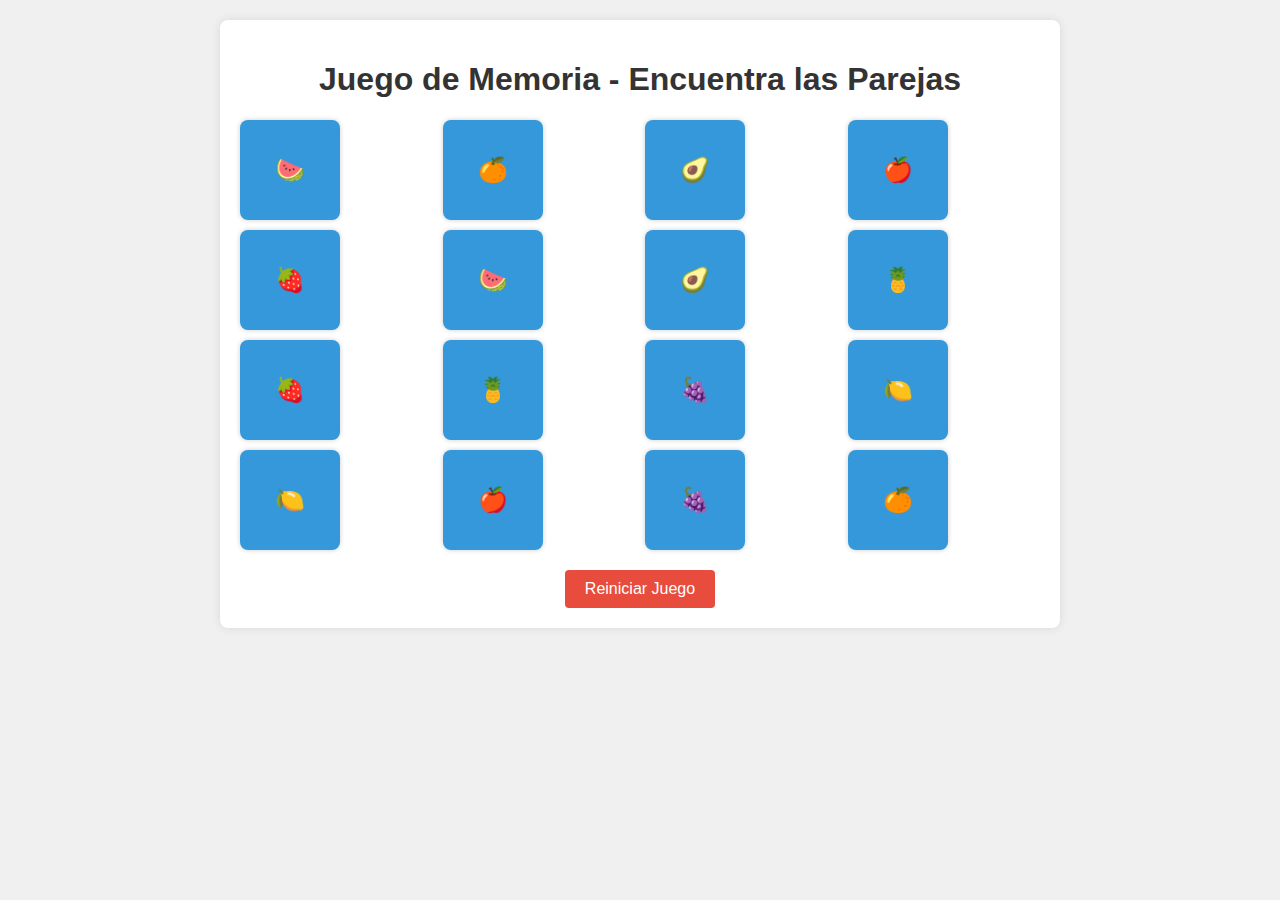
<file: jueg_memoria/jue_5_pareja/index.html>
<!DOCTYPE html>
<html lang="es">
<head>
    <meta charset="UTF-8">
    <meta name="viewport" content="width=device-width, initial-scale=1.0">
    <title>Juego de Memoria - Juego de Parejas</title>
    <link rel="stylesheet" href="styles.css">
</head>
<body>
    <div class="container">
        <h1>Juego de Memoria - Encuentra las Parejas</h1>
        <div id="game-board" class="game-board">
            <!-- Aquí se generará dinámicamente el tablero de juego -->
        </div>
        <button id="restart-btn">Reiniciar Juego</button>
    </div>

    <script src="game.js"></script>
</body>
</html>
</file>
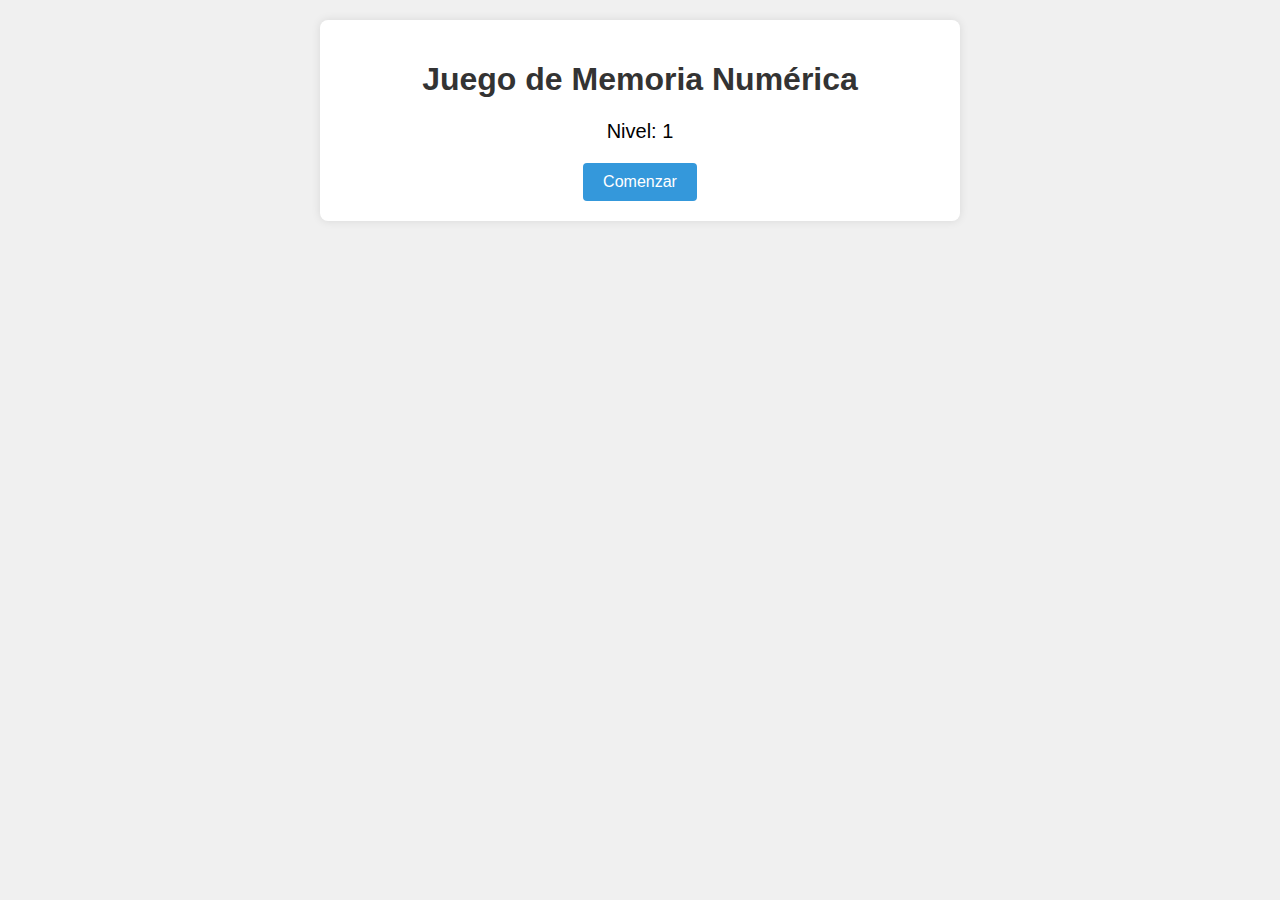
<file: jueg_memoria/jue_6_memori_numerica/index.html>
<!DOCTYPE html>
<html lang="es">
<head>
    <meta charset="UTF-8">
    <meta name="viewport" content="width=device-width, initial-scale=1.0">
    <title>Juego de Memoria Numérica</title>
    <link rel="stylesheet" href="styles.css">
</head>
<body>
    <div class="container">
        <h1>Juego de Memoria Numérica</h1>
        <div id="game-board" class="game-board">
            <p id="level-display">Nivel: <span id="level">1</span></p>
            <div id="sequence-container"></div>
            <button id="start-btn">Comenzar</button>
        </div>
    </div>

    <script src="game.js"></script>
</body>
</html>
</file>
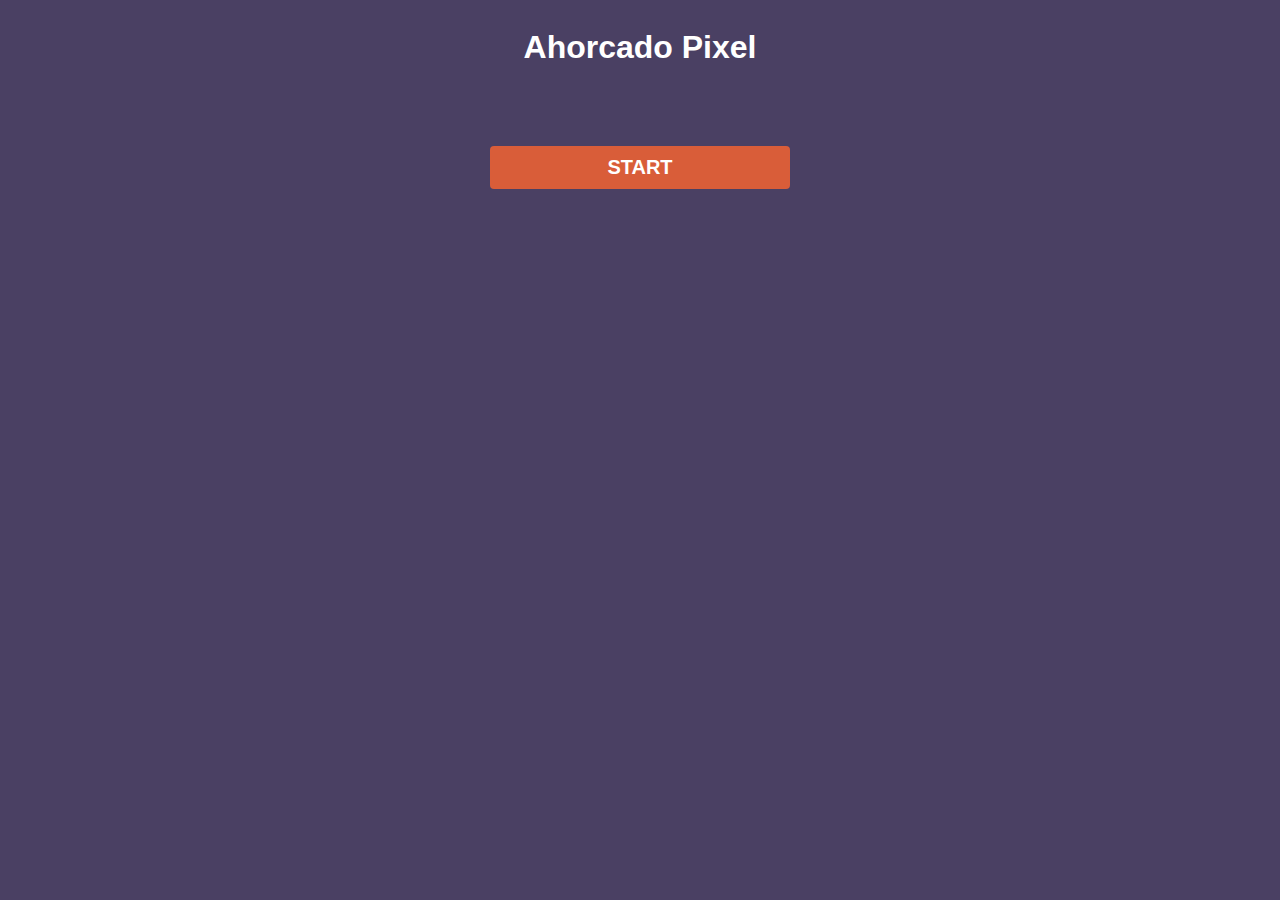
<file: juego_matematica/jue_1_ahorcado/index.html>
<!DOCTYPE html>
<html lang="en">
<head>
    <meta charset="UTF-8">
    <meta http-equiv="X-UA-Compatible" content="IE=edge">
    <meta name="viewport" content="width=device-width, initial-scale=1.0">
    <title>Ahorcado</title>
    <link href="http://fonts.cdnfonts.com/css/sf-pixelate" rel="stylesheet">
    <link rel="stylesheet" href="styles.css" >
    <script type="text/javascript" src="palabras.js" defer></script>
    <script type="text/javascript" src="script.js" defer></script>
</head>
<body>
    <h1>Ahorcado Pixel</h1>
    <div>
        <canvas id="canvas"></canvas>
        <div id="usedLetters"></div>
    </div>
    <div id="usedLetters"></div>
    <div id="wordContainer"></div>
    <button id="startButton">START</button>
</body>
</html>
</file>
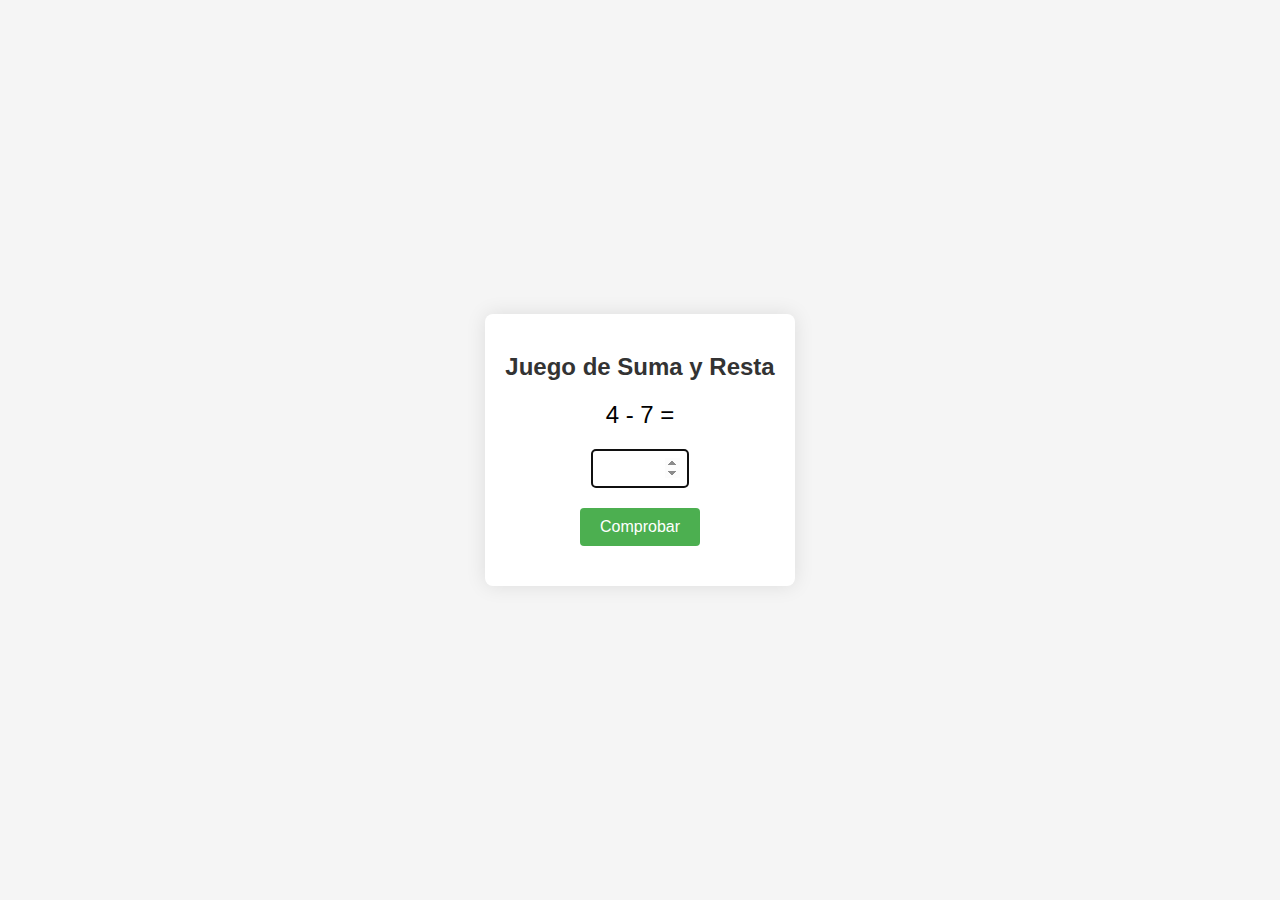
<file: juego_matematica/jue_2_suma_resta/index.html>
<!DOCTYPE html>
<html lang="es">
<head>
    <meta charset="UTF-8">
    <meta name="viewport" content="width=device-width, initial-scale=1.0">
    <title>Juego de Suma y Resta</title>
    <link rel="stylesheet" href="styles.css"> 
</head>
<body>
    <div id="game-container">
        <h2>Juego de Suma y Resta</h2>
        <div id="problem">3 + 2 =</div>
        <input type="number" id="answer" autofocus>
        <br>
        <button onclick="checkAnswer()">Comprobar</button>
        <p id="result"></p>
    </div>

    <script src="script.js"></script> 
</body>
</html>
</file>
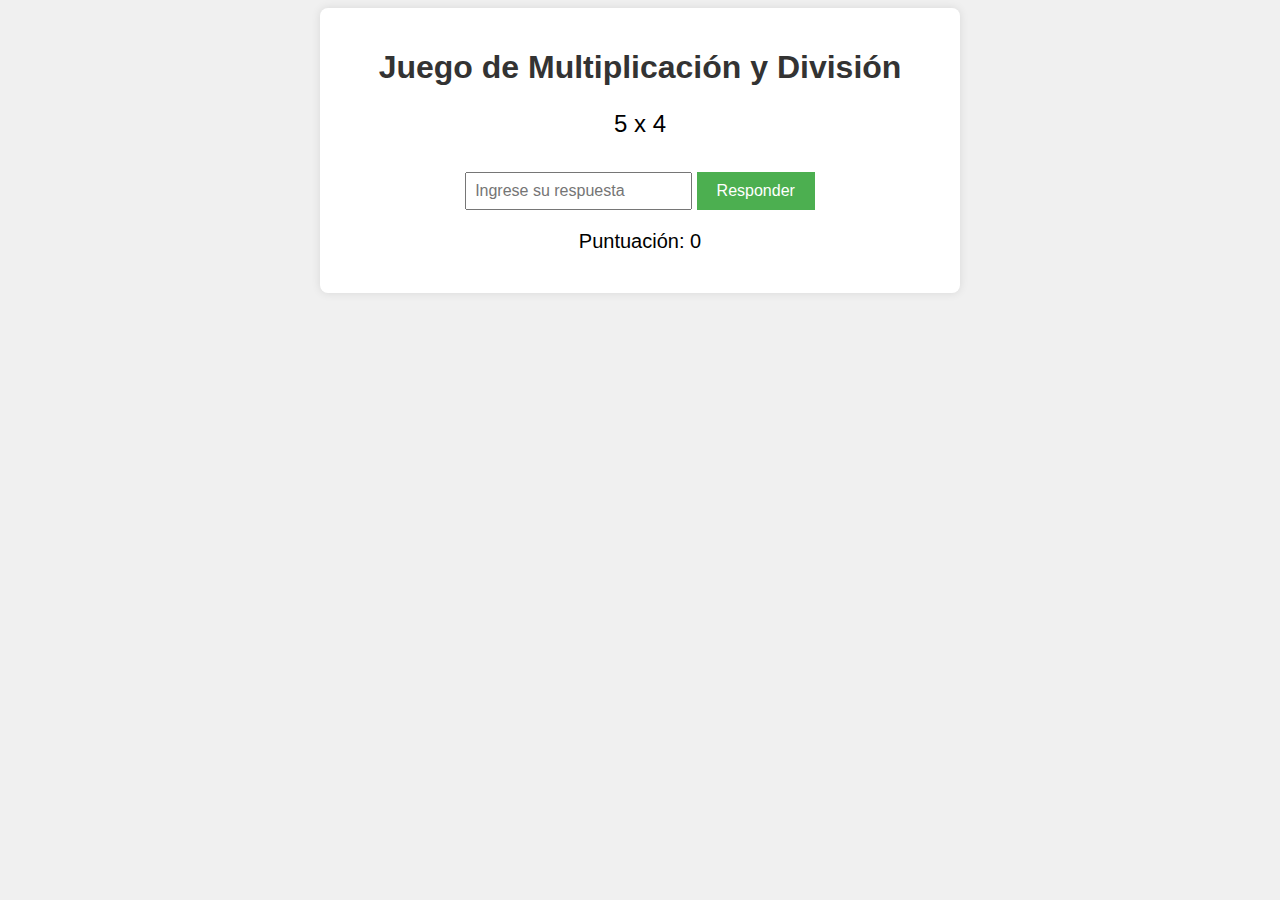
<file: juego_matematica/jue_3_mult_divisi/index.html>
<!DOCTYPE html>
<html lang="es">
<head>
    <meta charset="UTF-8">
    <meta name="viewport" content="width=device-width, initial-scale=1.0">
    <title>Juego de Multiplicación y División</title>
    <link rel="stylesheet" href="styles.css">
</head>
<body>
    <div class="container">
        <h1>Juego de Multiplicación y División</h1>
        <div id="game">
            <p id="question"></p>
            <input type="text" id="answer" placeholder="Ingrese su respuesta">
            <button id="submit">Responder</button>
            <p id="result"></p>
            <p id="score">Puntuación: <span id="score-value">0</span></p>
        </div>
    </div>

    <script src="game.js"></script>
</body>
</html>
</file>
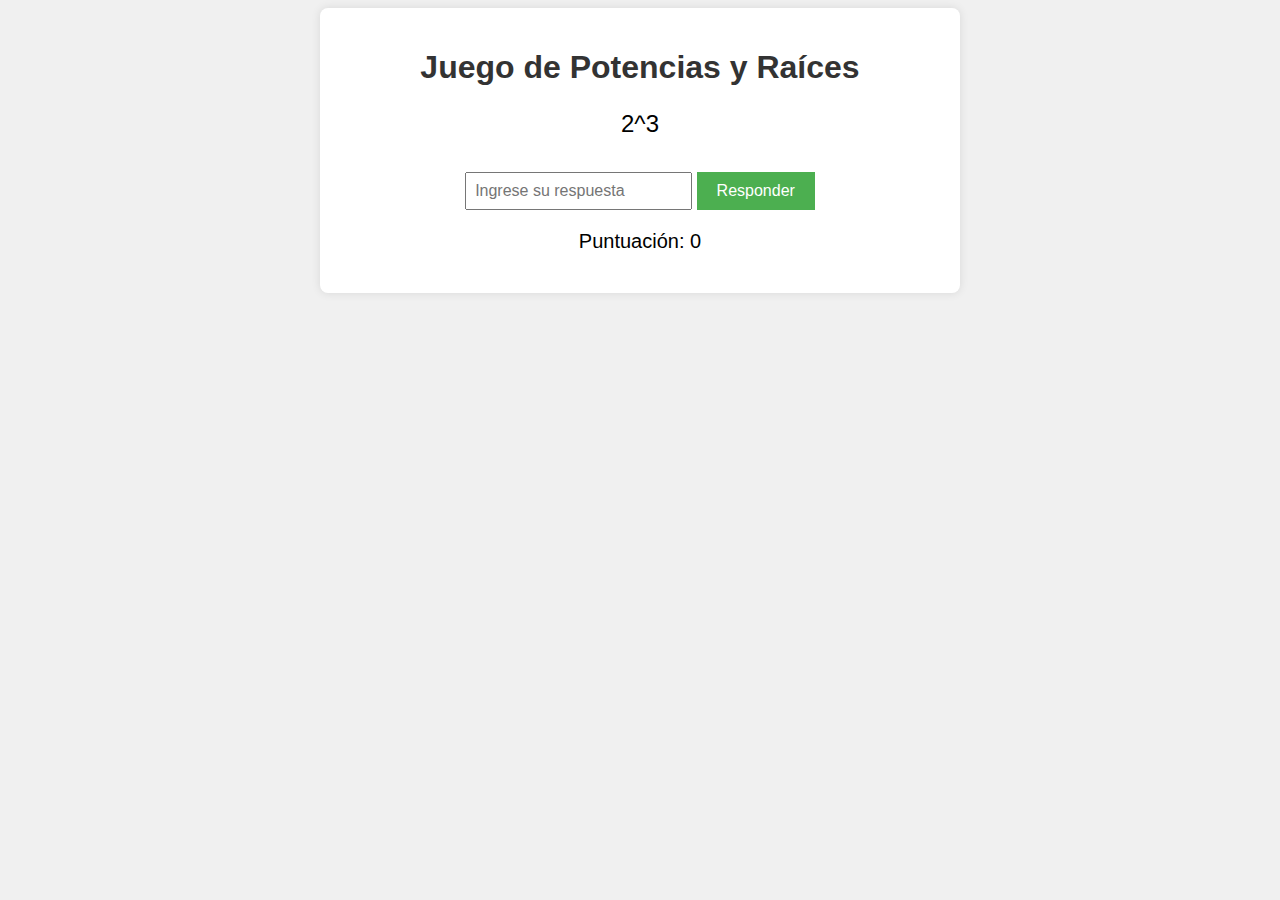
<file: juego_matematica/jue_4_potenc_raice/index.html>
<!DOCTYPE html>
<html lang="es">
<head>
    <meta charset="UTF-8">
    <meta name="viewport" content="width=device-width, initial-scale=1.0">
    <title>Juego de Matemáticas</title>
    <link rel="stylesheet" href="styles.css">
</head>
<body>
    <div class="container">
        <h1>Juego de Potencias y Raíces</h1>
        <div id="game">
            <p id="question"></p>
            <input type="text" id="answer" placeholder="Ingrese su respuesta">
            <button id="submit">Responder</button>
            <p id="result"></p>
            <p id="score">Puntuación: <span id="score-value">0</span></p>
        </div>
    </div>

    <script src="game.js"></script>
</body>
</html>
</file>
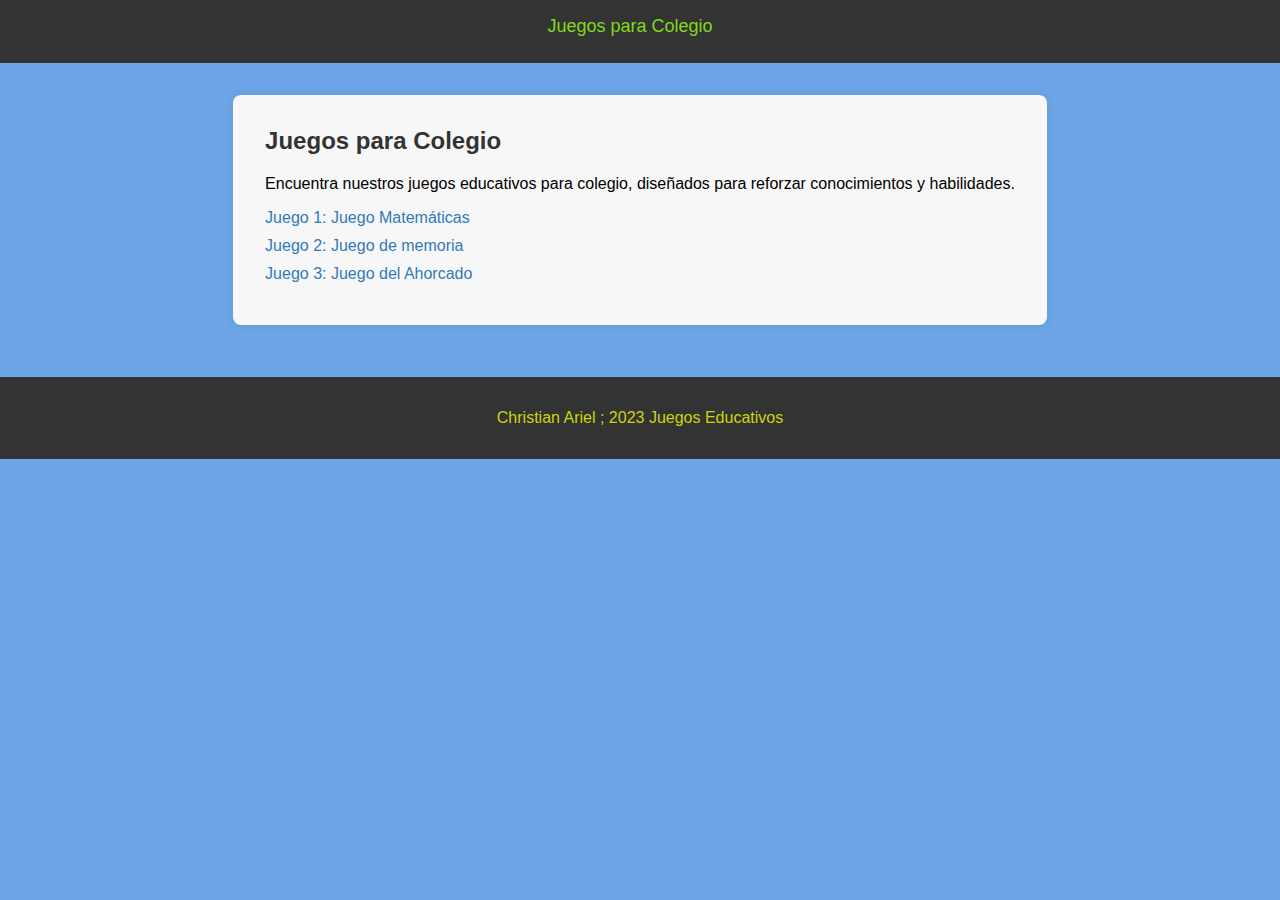
<file: principal.html>
<!DOCTYPE html>
<html lang="es">
<head>
    <meta charset="UTF-8">
    <meta name="viewport" content="width=device-width, initial-scale=1.0">
    <title>Juegos Educativos</title>
    <link rel="stylesheet" href="/css/principal.css">
</head>
<body>
    <header>
        <nav>
            <ul>
              <!--<li><a href="/juego_niños/index.html">Juegos para Niños</a></li>-->
                <li><a href="/juego _para_colegio/ind.html">Juegos para Colegio</a></li>
             <!--<li><a href="/juego_para_universidad/ca.html">Juegos para Universidad</a></li>-->   
            </ul>
        </nav>
    </header>
    <main>
        <!-- <section id="juegos-ninos">
            <h2>Juegos para Niños</h2>
            <p>Descubre nuestros juegos educativos para niños, diseñados para aprender y divertirse.</p>
            <ul>
                <li><a href="#">Juego 1: Tabla de sumar </a></li>
                <li><a href="#">Juego 2: Juego de letra </a></li>
                <li><a href="#">Juego 3: juego de animales </a></li>
            </ul>
        </section>-->
        <section id="juegos-colegio">
            <h2>Juegos para Colegio</h2>
            <p>Encuentra nuestros juegos educativos para colegio, diseñados para reforzar conocimientos y habilidades.</p>
            <ul>
                <li><a href="/juego _para_colegio/ind.html">Juego 1: Juego Matemáticas</a></li>
                <li><a href="/juego _para_colegio/ind.html">Juego 2: Juego de memoria </a></li>
                <li><a href="/juego_matematica/jue_1_ahorcado/index.html">Juego 3: Juego del Ahorcado </a></li>
            </ul>
        </section>
        <!--<section id="juegos-universidad">
            <h2>Juegos para Universidad</h2>
            <p>Explora nuestros juegos educativos para universidad, diseñados para profundizar en conocimientos y habilidades.</p>
            <ul>
                <li><a href="#">Juego 1: Calculadora de numero primo  </a></li>
                <li><a href="#">Juego 2: Calculadora de numero perfecto </a></li>
                <li><a href="#">Juego 3: Conversion de numeros</a></li>
                <li><a href="#">Juego 4: Trantamiento de cadenas </a></li>
            </ul>
        </section>-->
    </main>
    <footer>
        <p>Christian Ariel ; 2023 Juegos Educativos</p>
    </footer>
</body>
</html>
</file>
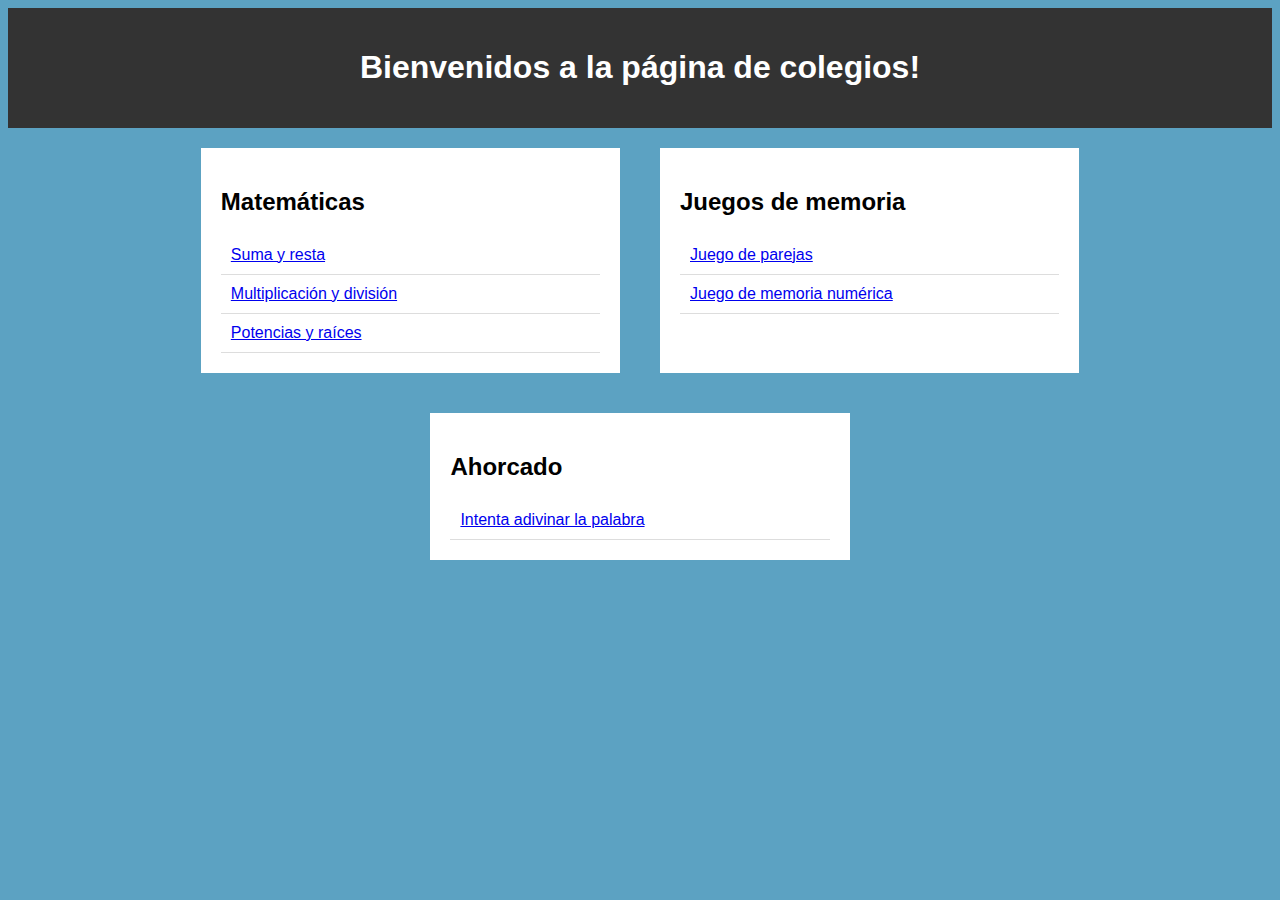
<file: juego _para_colegio/ind.html>
<!DOCTYPE html>
<html lang="es">
<head>
    <meta charset="UTF-8">
    <meta name="viewport" content="width=device-width, initial-scale=1.0">
    <title>Página de colegios</title>
    <link rel="stylesheet" href="/css/index.css">
</head>
<body>
    <header>
        <h1>Bienvenidos a la página de colegios!</h1>
    </header>
    <main>
        <section id="matematicas">
            <h2>Matemáticas</h2>
            <ul>
                <li><a href="/juego_matematica/jue_2_suma_resta/index.html">Suma y resta</a></li>
                <li><a href="/juego_matematica/jue_3_mult_divisi/index.html">Multiplicación y división</a></li>
                <li><a href="/juego_matematica/jue_4_potenc_raice/index.html">Potencias y raíces</a></li>
            </ul>
        </section>
        <section id="juegos">
            <h2>Juegos de memoria</h2>
            <ul>
                <li><a href="/jueg_memoria/jue_5_pareja/index.html">Juego de parejas</a></li>
                <li><a href="/jueg_memoria/jue_6_memori_numerica/index.html">Juego de memoria numérica</a></li>
            </ul>
        </section>
        <section id="ahorcado">
            <h2>Ahorcado</h2>
            <ul>
                <li><a href="/juego_matematica/jue_1_ahorcado/index.html">Intenta adivinar la palabra</a></li>
            </ul>
        </section>
    </main>
</body>
</html>
</file>
<file: jueg_memoria/jue_5_pareja/styles.css>
body {
    font-family: Arial, sans-serif;
    background-color: #f0f0f0;
    text-align: center;
}

.container {
    max-width: 800px;
    margin: 20px auto;
    padding: 20px;
    background-color: #fff;
    border-radius: 8px;
    box-shadow: 0 0 10px rgba(0, 0, 0, 0.1);
}

h1 {
    color: #333;
}

.game-board {
    display: grid;
    grid-template-columns: repeat(4, 1fr);
    grid-gap: 10px;
    margin-top: 20px;
}

.card {
    width: 100px;
    height: 100px;
    background-color: #3498db;
    color: #fff;
    font-size: 24px;
    text-align: center;
    line-height: 100px;
    cursor: pointer;
    border-radius: 8px;
    box-shadow: 0 0 5px rgba(0, 0, 0, 0.2);
}

.card.flipped {
    background-color: #2ecc71;
}

button {
    padding: 10px 20px;
    font-size: 16px;
    background-color: #e74c3c;
    color: white;
    border: none;
    cursor: pointer;
    margin-top: 20px;
    border-radius: 4px;
}

button:hover {
    background-color: #c0392b;
}
</file>
<file: jueg_memoria/jue_6_memori_numerica/styles.css>
body {
    font-family: Arial, sans-serif;
    background-color: #f0f0f0;
    text-align: center;
}

.container {
    max-width: 600px;
    margin: 20px auto;
    padding: 20px;
    background-color: #fff;
    border-radius: 8px;
    box-shadow: 0 0 10px rgba(0, 0, 0, 0.1);
}

h1 {
    color: #333;
}

.game-board {
    margin-top: 20px;
}

#level-display {
    font-size: 20px;
    margin-bottom: 10px;
}

#sequence-container {
    margin-bottom: 20px;
}

button {
    padding: 10px 20px;
    font-size: 16px;
    background-color: #3498db;
    color: white;
    border: none;
    cursor: pointer;
    border-radius: 4px;
}

button:hover {
    background-color: #2980b9;
}
</file>
<file: juego_matematica/jue_1_ahorcado/styles.css>
.hidden {
    color: transparent;
}

body {
    background-color: #4a4063;
    color: #fff;
    font-family: 'SF Pixelate', sans-serif;
    display: flex;
    flex-direction: column;
    justify-content: center;
    align-items: center;
}

#wordContainer {
    margin-top: 20px;
}

.letter {
    margin: 0 7px;
    position: relative;
    text-align: center;
}

.letter::after{
    content: ' ';
    display: block;
    position: absolute;
    left: 0;
    width: 100%;
    height: 1px;
    background-color: #fff;
    min-width: 12px;
}

#startButton {
    margin-top: 20px;
    appearance: none;
    font-family: 'SF Pixelate', sans-serif;
    border: none;
    width: 300px;
    padding: 10px;
    background: #d95d39;
    color: #fff;
    font-weight: 600;
    font-size: 20px;
    border-radius: 4px;
    cursor: pointer;
}
</file>
<file: juego_matematica/jue_2_suma_resta/styles.css>
body {
    font-family: 'Segoe UI', Tahoma, Geneva, Verdana, sans-serif;
    background-color: #f5f5f5;
    display: flex;
    justify-content: center;
    align-items: center;
    height: 100vh;
    margin: 0;
}

#game-container {
    max-width: 400px;
    background-color: #fff;
    border-radius: 8px;
    padding: 20px;
    box-shadow: 0 0 20px rgba(0, 0, 0, 0.1);
    text-align: center;
}

h2 {
    color: #333;
    margin-bottom: 20px;
}

#problem {
    font-size: 24px;
    margin-bottom: 20px;
}

#answer {
    width: 80px;
    font-size: 18px;
    padding: 8px;
    margin-bottom: 20px;
    border: 1px solid #ccc;
    border-radius: 4px;
    text-align: center;
}

button {
    background-color: #4CAF50;
    color: white;
    border: none;
    padding: 10px 20px;
    font-size: 16px;
    cursor: pointer;
    border-radius: 4px;
    transition: background-color 0.3s ease;
}

button:hover {
    background-color: #45a049;
}

p#result {
    margin-top: 20px;
    font-size: 18px;
    color: #333;
}
</file>
<file: juego_matematica/jue_3_mult_divisi/styles.css>
body {
    font-family: Arial, sans-serif;
    background-color: #f0f0f0;
    text-align: center;
}

.container {
    max-width: 600px;
    margin: 0 auto;
    padding: 20px;
    background-color: #fff;
    border-radius: 8px;
    box-shadow: 0 0 10px rgba(0, 0, 0, 0.1);
}

h1 {
    color: #333;
}

#game {
    margin-top: 20px;
}

#question {
    font-size: 24px;
}

input[type="text"] {
    padding: 8px;
    font-size: 16px;
    margin-top: 10px;
}

button {
    padding: 10px 20px;
    font-size: 16px;
    background-color: #4CAF50;
    color: white;
    border: none;
    cursor: pointer;
    margin-top: 10px;
}

button:hover {
    background-color: #45a049;
}

#result {
    margin-top: 10px;
    font-size: 18px;
}

#score {
    margin-top: 20px;
    font-size: 20px;
}
</file>
<file: juego_matematica/jue_4_potenc_raice/styles.css>
body {
    font-family: Arial, sans-serif;
    background-color: #f0f0f0;
    text-align: center;
}

.container {
    max-width: 600px;
    margin: 0 auto;
    padding: 20px;
    background-color: #fff;
    border-radius: 8px;
    box-shadow: 0 0 10px rgba(0, 0, 0, 0.1);
}

h1 {
    color: #333;
}

#game {
    margin-top: 20px;
}

#question {
    font-size: 24px;
}

input[type="text"] {
    padding: 8px;
    font-size: 16px;
    margin-top: 10px;
}

button {
    padding: 10px 20px;
    font-size: 16px;
    background-color: #4CAF50;
    color: white;
    border: none;
    cursor: pointer;
    margin-top: 10px;
}

button:hover {
    background-color: #45a049;
}

#result {
    margin-top: 10px;
    font-size: 18px;
}

#score {
    margin-top: 20px;
    font-size: 20px;
}
</file>
<file: css/principal.css>
body {
    font-family: Arial, sans-serif;
    background-color: #6ca6e7;
    margin: 0;
    padding: 0;
}

header {
    background-color: #333;
    color: #fff;
    padding: 1em 0;
    text-align: center;
}

nav ul {
    list-style: none;
    margin: 0;
    padding: 0;
    display: flex;
    justify-content: center; /* Alineación centralizada */
}

nav li {
    margin-right: 20px;
}

nav a {
    color: #82d81a;
    text-decoration: none;
    font-size: 18px;
    padding: 10px 15px;
    border-radius: 4px;
    transition: background-color 0.3s ease;
}

nav a:hover {
    background-color: #82d81a;
    color: #fff;
}

main {
    display: flex;
    flex-direction: column;
    align-items: center;
    padding: 2em;
}

section {
    background-color: #f7f7f7;
    padding: 2em;
    margin-bottom: 20px;
    box-shadow: 0 0 10px rgba(0, 0, 0, 0.1);
    border-radius: 8px;
}

h2 {
    color: #333;
    margin-top: 0;
}

ul {
    list-style: none;
    margin: 0;
    padding: 0;
}

li {
    margin-bottom: 10px;
}

a {
    color: #337ab7;
    text-decoration: none;
    transition: color 0.3s ease;
}

a:hover {
    color: #23527c;
}

footer {
    background-color: #333;
    color: #cdd40f;
    padding: 1em 0;
    text-align: center;
    clear: both;
}
</file>
<file: css/index.css>
body {
    font-family: Arial, sans-serif;
    background-color: #5ca2c2;
}

header {
    background-color: #333;
    color: #fff;
    padding: 20px;
    text-align: center;
}

main {
    display: flex;
    flex-wrap: wrap;
    justify-content: center;
}

section {
    background-color: #fff;
    padding: 20px;
    margin: 20px;
    width: 30%;
}

table {
    border-collapse: collapse;
}

th, td {
    border: 1px solid #ddd;
    padding: 10px;
    text-align: center;
}

ul {
    list-style: none;
    padding: 0;
    margin: 0;
}

li {
    padding: 10px;
    border-bottom: 1px solid #ddd;
}

li:hover {
    background-color: #f0f0f0;
}

footer {
    background-color: #333;
    color: #fff;
    padding: 10px;
    text-align: center;
    clear: both;
}
</file>
